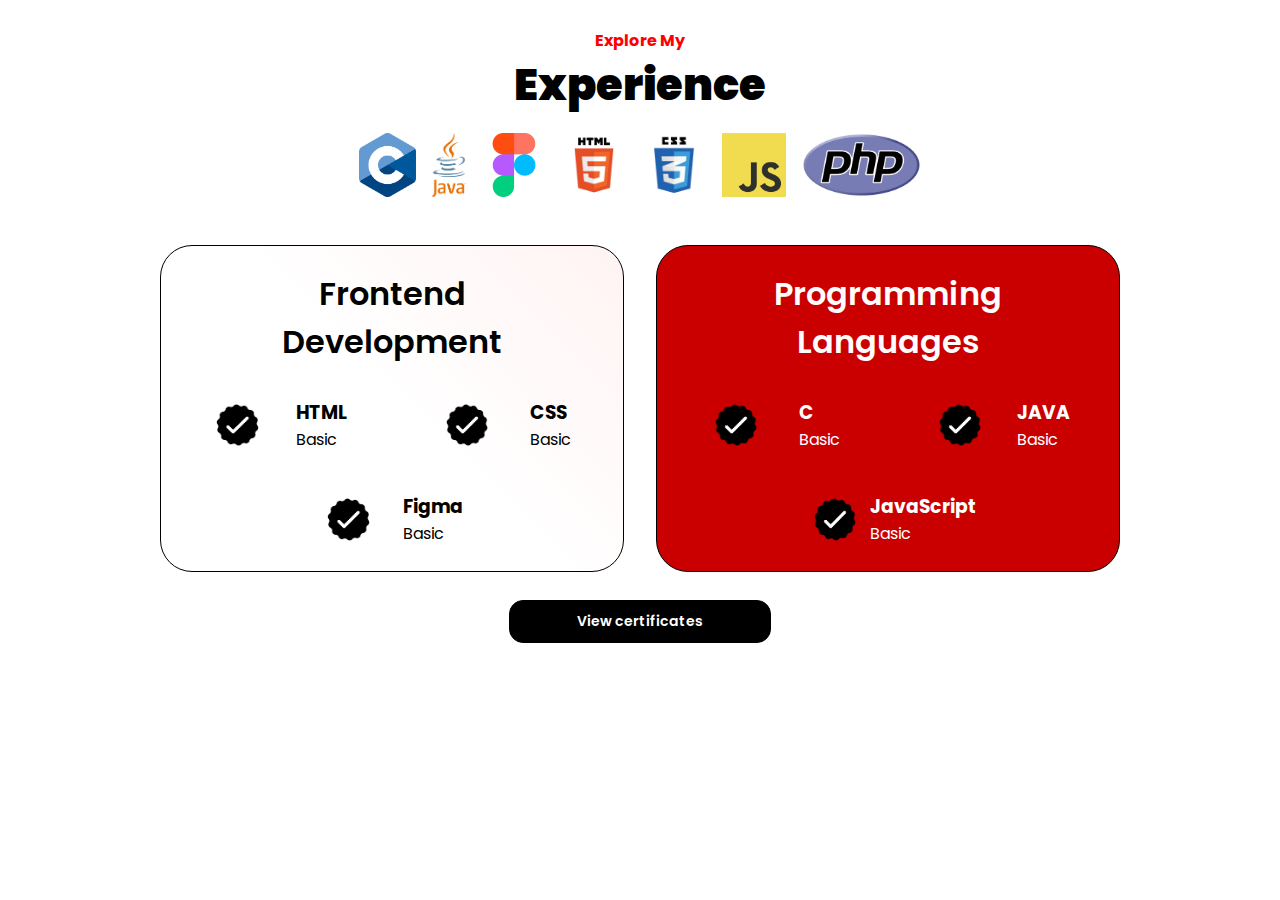
<file: experience.html>
<!DOCTYPE html>
<html lang="en">
<head>
    <meta charset="UTF-8">
    <meta name="viewport" content="width=device-width, initial-scale=1.0">
    <link rel="stylesheet" href="style.css">
    <title>My Experiences</title>
</head>
<body>
    <section id="exp">
        <div class="experience-left">
            <p class="ex-text">Explore My</p>
        <h1 class="title"><b>Experience </b></h1>
        </div>
      
  
        <div class="experience-details-container">
  
  <div id="socials-container1"> 
    <img
      src="./assets/c.png"
      alt="language"
      class="icon1"
    />
  
    <img
    src="./assets/java.png"
    alt="language"
    class="icon1"
  />
      
      <img
        src="./assets/figma.png"
        alt="language"
        class="icon1"
      />
     
    <img 
      src="./assets/html.png"
      alt="language" 
      class="icon1" 
      />
      <img
        src="./assets/css.png"
        alt="language"
        class="icon1"
      />
      <img
        src="./assets/JavaScript-logo.png"
        alt="language"
        class="icon1"
      />
      <img
      src="./assets/php.png"
      alt="language"
      class="icon1"
    />
          </div>
  
          <div class="about-containers">
            <div class="details-container">
              <h2 class="experience-sub-title1">Frontend<br> Development</h2>
              <div class="article-container">
                <article>
                  <img
                    src="./assets/checkmark.png"
                    alt="Experience icon"
                    class="icon"
                  />
                  <div>
                    <h3 >HTML</h3>
                    <p>Basic</p>
                  </div>
                </article>
  
                <article>
                  <img
                    src="./assets/checkmark.png"
                    alt="Experience icon"
                    class="icon"
                  />
                  <div>
                    <h3>CSS</h3>
                    <p>Basic</p>
                  </div>
                </article>
                <article>
                  <img
                    src="./assets/checkmark.png"
                    alt="Experience icon"
                    class="icon"
                  />
                  <div>
                    <h3>Figma</h3>
                    <p>Basic</p>
                  </div>
                </article>
            
  
              </div>
            </div>
            
            <div class="details-container2">
              <h2 class="experience-sub-title">Programming Languages</h2>
              <div class="article-container">
                <article>
                  <img
                    src="./assets/checkmark.png"
                    alt="Experience icon"
                    class="icon"
                  />
                  <div>
                    <h3 class="pogi">C</h3>
                    <p class="idol">Basic</p>
                  </div>
                </article>
                <article>
                  <img
                    src="./assets/checkmark.png"
                    alt="Experience icon"
                    class="icon"
                  />
                  <div>
                    <h3 class="pogi">JAVA</h3>
                    <p class="idol">Basic</p>
                  </div>
                </article>
                <article>
                  <img
                    src="./assets/checkmark.png"
                    alt="Experience icon"
                    class="icon"
                  />
                  <div>
                    <h3 class="pogi">JavaScript</h3>
                    <p class="idol">Basic</p>
                  </div>
                  
                </article>
              </div>
              
            </div>
          </div>
            <div class="btn-container-about">
              <a href="certificates.html" target="_blank"class="view certi">View certificates</a>
            </div>
        </div>
      </section>
</body>
</html>
</file>
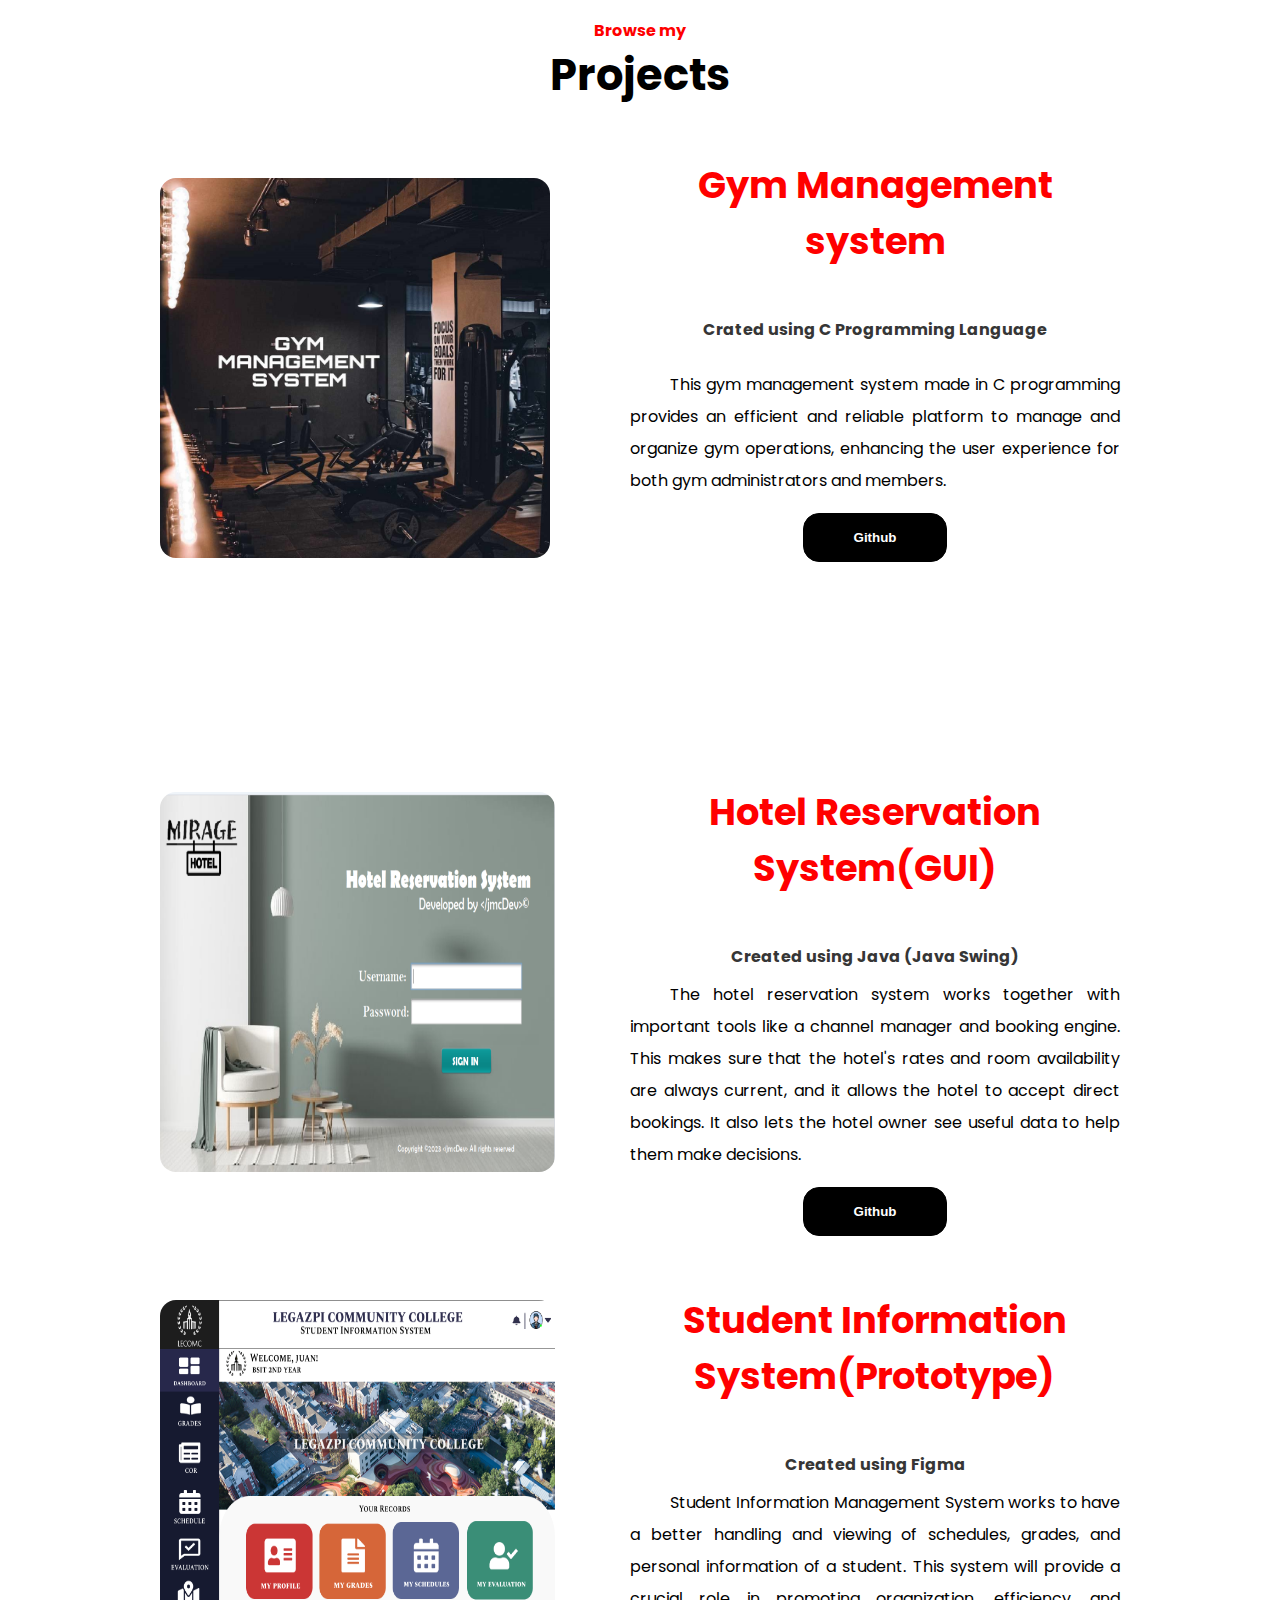
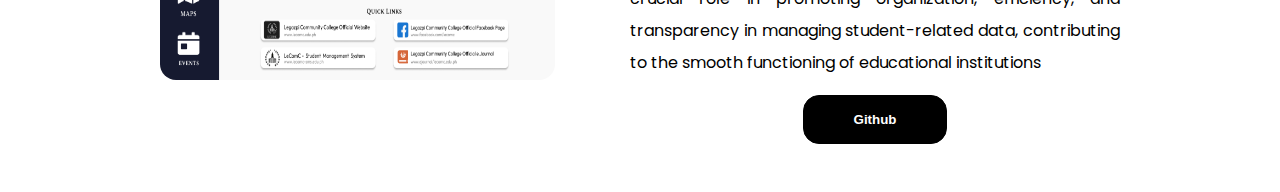
<file: projects.html>
<!DOCTYPE html>
<html lang="en">
<head>
    <meta charset="UTF-8">
    <meta name="viewport" content="width=device-width, initial-scale=1.0">
    <link href="style.css" rel="stylesheet">
    <script src="script.js"></script>
    <title>My Projects</title>
</head>
<body>
    <section id="projects">
        <div class="project_text"> 
  
          <div class="project-left">
         <p class="project_text_p1"><b>Browse my</b></p>
          <h1 class="title-project2">Projects</h1></div>
        </div>
       
        <div class="section-container">
          <div class="section__pic-container3">
            <img
              src="./assets/gym.jpg"
              alt="Profile picture"
              class="about-pic" 
              width="400px" height="380px"
            />
          </div>
  
          <div class="about-details-container">
            <div class="project-containers">
               <h1 class="title-project">Gym Management system</h1></div>
              <p class="project_text_p2"><b>Crated using C Programming Language</b></p>
        
            <div class="text-container">
              
              <p class="indent">
                This gym management system made in C programming provides
                 an efficient and reliable platform to manage and organize 
                 gym operations, enhancing the user experience for both gym
                  administrators and members.
              </p>
  
              <div class="btn-container-about">
              <button class="btn1 btn-color-1b" onclick="location.href='https://github.com/JeikuDevs'"> Github </button>
            </div>
  
            </div>
          </div>
  
        </div>
  
       <div class="project2">
          <div class="section-container">
          <div class="section__pic-container3">
            <img
              src="./assets/DASHBOARD 3.png"
              alt="Profile picture"
              class="about-pic" 
              width="395px" height="380px"
            />
          </div>
  
            <div class="about-details-container">
            <div class="project-containers">
               <h1 class="title-project"><br>Hotel Reservation System(GUI)</h1></div>
               <p class="project_text_p2"><b>Created using Java (Java Swing)</b></p>
        
            <div class="text-container">
              
              <p class="indent">
                The hotel reservation system works together with important tools like 
                a channel manager and booking engine. This makes sure that the hotel's rates
                 and room availability are always current, and it allows the hotel to accept direct bookings.
                  It also lets the hotel owner see useful data to help them make decisions.
  
              </p>
  
              <div class="btn-container-about">
              <button class="btn1 btn-color-1b" onclick="location.href='https://github.com/JeikuDevs'"> Github </button>
            </div>
  
            </div>
          </div>
  
          </div>
  
         
      </div>
       <div class="project1">
            <div class="section-container">
            <div class="section__pic-container3">
              <img
                src="./assets/DASHBOARD 1.png"
                alt="Profile picture"
                class="about-pic"
                width="395px" height="380px" 
              />
            </div>
    
              <div class="about-details-container">
              <div class="project-containers">
                 <h1 class="title-project"><br>Student Information System(Prototype)</h1></div>
                <p class="project_text_p2"><b>Created using Figma </b></p>
          
              <div class="text-container">
                
                <p class="indent">
                  Student Information Management System works to have a better 
  handling and viewing of schedules, grades, and personal information of a 
  student. This system will provide a crucial role in promoting organization, 
  efficiency, and transparency in managing student-related data, contributing 
  to the smooth functioning of educational institutions
    
                </p>
    
                <div class="btn-container-about">
                <button class="btn1 btn-color-1b" onclick="location.href='https://github.com/JeikuDevs'"> Github </button>
              </div>
    
              </div>
            </div>
    
            </div>
      </section>
</body>
</html>
</file>
<file: style.css>
/* GENERAL */

@import url("https://fonts.googleapis.com/css2?family=Poppins:wght@300;400;500;600&display=swap");

* {
  margin: 0;
  padding: 0;
}

body {
  font-family: "Poppins", sans-serif;
}

html {
  scroll-behavior: smooth;
}

p {
  color: rgb(0, 0, 0);
}

/* TRANSITION */

a,
.btn {
  transition: all 300ms ease;
}

/* DESKTOP NAV */

nav,
.nav-links {
  display: flex;
}

nav {
  justify-content: space-around;
  align-items: center;
  height: 17vh;
}

.nav-links {
  gap: 2rem;
  list-style: none;
  font-size: 1.5rem;
}

.a {
  color: black;
  text-decoration: none;
  text-decoration-color: white;
}

.a:hover {
  color: rgb(255, 0, 0);
  text-decoration: underline;
  text-underline-offset: 1rem;
  text-decoration-color: rgb(251, 0, 0);
}

.logo {
  font-size: 2rem;
}

.logo:hover {
  cursor: default;
}

/* HAMBURGER MENU */

#hamburger-nav {
  display: none;
}

.hamburger-menu {
  position: relative;
  display: inline-block;
}

.hamburger-icon {
  display: flex;
  flex-direction: column;
  justify-content: space-between;
  height: 24px;
  width: 30px;
  cursor: pointer;
}

.hamburger-icon span {
  width: 100%;
  height: 2px;
  background-color: rgb(0, 0, 0);
  transition: all 0.3 ease-in-out;
}

.menu-links {
  position: absolute;
  top: 100%;
  right: 0;
  background-color: rgb(227, 72, 72);
  border-radius: 20px;
  width: fit-content;
  max-height: 0;
  overflow:hidden;
  transition: all 0.3 ease-in-out;
}

.menu-links a {
  display: block;
  padding: 10px;
  text-align: center;
  font-size: 1.5rem;
  color: rgb(0, 0, 0);
  text-decoration: none;
  transition: all 0.3 ease-in-out;
}

.menu-links li {
  list-style: none;
}

.menu-links.open {
  max-height: 300px;
}

.hamburger-icon.open span:first-child {
  transform: rotate(45deg) translate(10px, 5px);
}

.hamburger-icon.open span:nth-child(2) {
  opacity: 0;
}

.hamburger-icon.open span:last-child {
  transform: rotate(-45deg) translate(10px, -5px);
}

.hamburger-icon span:first-child {
  transform: none;
}

.hamburger-icon span:first-child {
  opacity: 1;
}

.hamburger-icon span:first-child {
  transform: none;
}

/*---------------------------------------- SECTIONS */

section {
  padding-top: 2vh;
  height: 80vh;
  margin: 0 10rem;
  margin-bottom: 3rem;
  box-sizing: border-box;
  min-height: fit-content;
}

.section-container {
  display: flex;
}

/* ------------------------------------------PROFILE SECTION */

#profile {
  display: flex;
  justify-content: center;
  gap: 10rem;
  height: 80vh;
}
.section__pic-container{
 
  display: flex;
  margin: auto 0;

}
.myself{
  border-radius: 300px;
  width: 90%;
  height: 90%;
  position:relative;
  margin-left: 70px;
  margin-top: 10px;
}
.section__pic-container2,.section__pic-container3 {
  display: flex;
  margin: auto 0;
  height: 380px;
width: 390px;
}

.section__text {
  align-self: center;
  text-align: center;
  margin-left: -80px;
  margin-top: 10px;
}

.section__text p {
  font-weight: 600;
  
}

.section__text__p1 {
  text-align: center;
}

.section__text__p2 {
  font-size: 1.75rem;
  margin-bottom: 1rem;
  text-align: center;
  color: red;
}

.title1 {
  font-size: 2.1rem;
  text-align: center;
}



/*------------------------------------------ ICONS --------------*/
#socials-container {
  display: flex;
  justify-content: center;
  margin-top: 1rem;
  gap: 0.4rem;
  margin-left: 15px;
  
}
#socials-container1 {
  display: flex;
  justify-content:center;
  margin-top: 1rem;
  gap: 1rem;
  padding-bottom: 1rem;

 
}

.icon {
  cursor: pointer;
  height: 3.4rem;
    transition: transform .2s;
 
}
.icon:hover{
  transform: scale(1.1); 
  
}
.icon1{
  cursor: pointer;
  height: 4rem;
 
  transition: transform .2s;
}
.icon1:hover{
  transform: scale(1.1); 
}

/*------------------------------------------ BUTTONS-------------------------------- */

.btn-container {
  display: flex;
  justify-content: center;
  margin-top: 1rem;
  
}

.btn {
  font-weight: 600;
  transition: all 300ms ease;
  padding: 1rem;
  width: 8rem;
  border-radius: 1rem;
}

.btn-color-1
 {
  border: rgb(0, 0, 0) 0.1rem solid;
  background-color: white;
  color: black;
}

.btn-color-1:hover {
  background: rgb(242, 242, 242);
  color: rgb(0, 0, 0);
   cursor: pointer;
}



.btn-container {
  gap: 1rem;
}


/*------------------------------------------about button-------------------------------*/

.btn-container-about {
  display: flex;
  justify-content: center;
  gap: 1rem;
  margin-top: 1rem;
  
}

.btn1 {
  font-weight: 600;
  transition: all 300ms ease;
  padding: 1rem;
  width:9rem;
  border-radius: 1rem;
}
.btn2 {
  font-weight: 600;
  transition: all 300ms ease;
  padding: 1rem;
  width:9rem;
  border-radius: 1rem;
}

.resume{
  text-decoration: none;
  transition: all 300ms ease;
  padding: 1rem;
  width:6rem;
  border-radius: 1rem;
  font-size: 14px;
  border: rgb(0, 0, 0) 0.1rem solid;
  background-color: black;
  color: white;
}
.resume:hover{
  background: rgb(30, 30, 30);
  color: rgb(255, 255, 255);
    cursor: pointer;
}

.btn-color-1b
 {
  border: rgb(0, 0, 0) 0.1rem solid;
  background-color: black;
  color: white;
}


.btn-color-1b:hover {
  background: rgb(255, 255, 255);
  color: rgb(0, 0, 0);
    cursor: pointer;
}



.btn-container-about {
  gap: 1rem;
}

/*------------------------------------------------------ ABOUT SECTION -------------------- */

#about {
  position: relative;
  margin-top: -120px;
 
}
.about-left{
  margin-left: 400px;
}
.about__text {

  align-self: center;
  text-align: center;
}

.about_text_p1{
  text-align: center;
  margin-top: 20px;
  color: red;
}
.title-about{
  font-size: 2.7rem;
  text-align: center;
  color: rgb(0, 0, 0);
}

.about-containers {
  gap: 2rem;
  margin-bottom: 2rem;
  margin-top: 2rem;
}

.about-details-container {
  justify-content: center;
  flex-direction: column;
}

.about-containers,
.about-details-container {
  display: flex;
}

.about-pic {
  border-radius: 2rem;
  transition: transform .2s;
}
.about-pic:hover{
  transform: scale(1.1  ,1);
}


.details-container {
  padding: 1.5rem;
  flex: 1;
  background: white;
  border-radius: 2rem;
  border: rgb(0, 0, 0) 0.1rem solid;
  border-color: rgb(0, 0, 0);
  text-align: center;
}

.details-container3 {
  padding: 1.5rem;
  flex: 1;
  background: white;
  border-radius: 2rem;
  border: rgb(0, 0, 0) 0.1rem solid;
  border-color: rgb(0, 0, 0);
  text-align: center;
}


.details-container {
  padding: 1.5rem;
  flex: 1;
  background: white;
  border-radius: 2rem;
  border: rgb(0, 0, 0) 0.1rem solid;
  border-color: rgb(0, 0, 0);
  text-align: center;
}


.details-container1 {
  padding: 1.5rem;
  flex: 1;
  background: rgb(255, 255, 255);
  border-radius: 2rem;
  border: rgb(0, 0, 0) 0.1rem solid;
  border-color: rgb(0, 0, 0);
  text-align: center;
}
.details-container2 {
  padding: 1.5rem;
  flex: 1;
  background: rgb(202, 0, 0);
  border-radius: 2rem;
  border: rgb(0, 0, 0) 0.1rem solid;
  border-color: rgb(0, 0, 0);
  text-align: center;
}
.hm1{
color: black;
}
.hm2{
color: white;
}
  .pogi,.idol{
    color: white;
  }
.view{
  text-decoration: none;
  color: white;
  background-color: black;
  width: 25%;
  padding: 5px;
  text-align: center;
  border-radius: 14px;
  font-weight: 600;
  font-size: 14px;       
  border: rgb(0, 0, 0) 0.1rem solid;
}
.view:hover{
  background-color:white ;
  color: black;

}

.section-container {
  gap: 4rem;
  height: 80%;
}

.section__pic-container {
  height: 400px;
  width: 400px;
  margin: auto 0;
}

/* ----------------------------------------------EXPERIENCE SECTION ------------------------*/

#experience {
  position: relative;
  margin-top: 12rem;
  margin-bottom: 20rem;
}

.experience-sub-title {
  color: rgb(255, 253, 253);
  font-weight: 600;
  font-size: 2rem;
  margin-bottom: 2rem;
}
.experience-sub-title1 {
  color: rgb(0, 0, 0);
  font-weight: 600;
  font-size: 2rem;
  margin-bottom: 2rem;
}
.experience-details-container {
  display: flex;
  justify-content: center;
  flex-direction: column;
}
.experience-details-container2 {
  display: flex;
  justify-content: center;
  flex-direction: column;
}

.article-container {
  display: flex;
  text-align: initial;
  flex-wrap: wrap;
  flex-direction: row;
  gap: 2.5rem;
  justify-content: space-around;
}
.certi{
  margin-top: -20px;
  padding: 10px;
}

article {
  display: flex;
  width: 10rem;
  justify-content: space-around;
  gap: 0.5rem;
}

article .icon {
  cursor: default;
}

/*---------------------------------------------- PROJECTS SECTION ---------------------------*/

#projects {
  position: relative;
  
}
.project-left{
  margin-bottom: 50px;
}
.project__text {
  align-self: right;
  text-align: right;
  
}

.project_text_p1{
  text-align: center; 
  color: rgb(254, 0, 0);
  height: 10%;

}
.project_text_p2{
  text-align: center;
  color: rgb(54, 54, 54);
  height: 10%;

}
.title-project{
  font-size: 2.3rem;
  text-align: center;
  color: rgb(255, 0, 0);


}
.title-project2{
  font-size: 2.7rem;
  text-align: center;
  color: rgb(0, 0, 0);
  margin-bottom: 1rem;
}


.project-containers {
  gap: 2rem;
  margin-bottom: 3rem;

 
}

.about-details-container {
  justify-content: right;
  flex-direction: column;
}

.about-containers,
.about-details-container {
  display: flex;
}

.about-pic {
  border-radius: 1rem;
 
}

.details-container,.details-container1 {
  padding: 1.5rem;
  flex: 1;
  background: white;
  border-radius: 2rem;
  border: rgb(0, 0, 0) 0.1rem solid;
  border-color: rgb(0, 0, 0);
  text-align: center;
 background:linear-gradient(45deg,rgb(255, 255, 255),rgb(255, 255, 255),rgb(255, 223, 223),rgb(255, 255, 255),rgb(213, 209, 209) );
  background-size: 700% 300%;
  animation: color 7s ease-in-out infinite;
}
@keyframes color {
  0%{
    background-position: 0 50%;
  }
  50%{
    background-position: 100% 50%;
  }
  100%{
    background-position: 0 50%;
  }
}

.section-container {
  gap: 5rem;
  height: 60%;
}

.section__pic-container {
  height: 450px;
  width: 450px;
  margin: auto 0;
  
}

.text-container{
  line-height: 2;
  margin-top: 10px;
  text-align: justify;
}

.project2,.project3{
margin-top: 150px;
}

.indent{
  text-indent: 40px;
}



/* --------------------------------------------------------------CONTACT -----------------------*/

#contact {
  display: flex;
  justify-content: center;
  flex-direction: column;
  margin-top: 74rem;
}

.contact-info-upper-container {
  display: flex;
  justify-content: center;
  margin: 1rem auto;
  padding: 0.5rem;
  
}
.icon4 {
  cursor: pointer;
  height: 3rem;
  width: 83px;
  height: auto;
 
 
}

.contact__text__p2 {
  font-size: 3.7rem;
  margin-bottom: 1rem;
  text-align: center;
  color: red;
  
}
.title_contact {
  font-size: 2.5rem;
  text-align: center;
}
.title_contact2 {
  font-size: 1.7rem;
  padding-top: 60px;
  padding-left:400px;
  text-align: Left;
}


.contact-info-container {
  display: flex;
  align-items: center;
  justify-content: center;
  gap: 0.5rem;
  margin: 0.5rem;
  
}

.contact-info-container p {
  font-size: larger;
}

.contact-icon {
  cursor: default;
}

form{
  margin-top: 10px;
  max-width: 400px;
  min-width: 300px;
  text-align: center;
  margin-left: 450px;


}
fieldset{
  background-color: rgba(177, 177, 177, 0.416);
  padding-top: 10px;
  padding-bottom: 5px;
  border-radius: 5px;
  border-color: rgb(0, 0, 0);
  
}
input{
  padding-top: 8px;
  border: 2px;
  border-radius: 2px;
  background-color: rgba(251, 251, 251, 0.942);
  margin-block-end:10px;
 
}
.bt{
  font-size: 18px;
  padding: 5px;
  border-radius: 7px;
  margin-left: 80px;
  color: rgba(0, 0, 0, 0.724);
  background-color: rgba(255, 255, 255, 0.107);

}




/*------------------------------------------------------ FOOTER SECTION --------------------*/

footer {

  height: 10px;
  margin: 0 1rem;
}

footer p {
  text-align: center;
}



#profile2 {
  display: flex;
  justify-content: center;
  gap: 10rem;
  height: 80vh;
}



.section__text1 {
  align-self: center;
  text-align: center;
}

.section__text p {
  font-weight: 600;
}

.section__text__p2{
  text-align: center;
  color: red;
  font-size:31px;
}

.section__text__p3 {
  font-size: 3rem;
  margin-bottom: 1rem;
  text-align: center;
  color: rgb(0, 0, 0);
}

.title {
  font-size: 2.7rem;
  text-align: center;
}



/*------------------------------------------------------ ICONS ---------------------*/
#socials-container3 {
  display: flex;
  justify-content: center;
  margin-top: 1.3rem;
  gap: 0.9rem;
  
}

.icon3 {
  cursor: pointer;
  height: 4.2rem;
  transition: transform .2s; /* Animation */
  
}
.icon3:hover{

    transform: scale(1.1); 
   

}

.experience-left{
  text-align: center;

}
.ex-text{
  font-weight: bold;
  color: red;
}




/*-----------------------------------------------------------------------------about new page-------------*/

.educ{
  background-color: rgb(240, 237, 237);
  border: rgb(255, 255, 255) solid 2px;
  color: rgba(10, 10, 10, 0.574);
  width: 100%;
  font-size: 27px;
  padding:4px;
  border-radius: 4px;
  margin-bottom: 10px;
  margin-top: 30px;
  
  font-weight: bolder;

  
}
.about-pics{
  margin-top: 30px;
  border-radius: 15px;
  height: 425px;

}
.tables{
  width: 100%;
  border-radius: 10px;
  background:linear-gradient(45deg,rgb(153, 211, 244),rgb(25, 168, 244), rgb(119, 234, 77),rgb(238, 140, 87),rgb(243, 106, 106));
  background-size: 300% 300%;
  animation: color 5s ease-out infinite;
}
@keyframes color {
  0%{
    background-position: 0 50%;
  }
  50%{
    background-position: 100% 50%;
  }
  100%{
    background-position: 0 50%;
  }
  
}


th{
  height: 70px;

}

th,td{
 padding: 10px 0px 20px 0px;
 
}

.line{
  text-decoration:underline;
}
.school{
  text-align: center;
  padding-right: 80px;
}
td{
  font-size: 18px;
  text-align:start;
  padding-left: 35px;
  padding-right: 10px;
}
.home{
  color: rgb(0, 0, 0);
  font-size: 20px;
  text-decoration: none;
  font-weight: 400;
}
.home:hover{
  color: red;
}
.gallery {
  display:flex;
  flex-direction:row;
  flex-wrap:wrap;
  justify-content:flex-start;
  align-items:flex-start;
  gap:8px;
  max-width: 1400px;
  margin: 0 auto;
  padding: 20px 1px;
  margin-left: 10px;
}

.gallery img {
  
  width: 230px;
  height: 300px;
  object-fit: cover;
  border-radius: 10px;
  transition: 0.5s;
}

.gallery::after {
  content: "";
  width: 350px;
}
.gallery img:hover{
  transform: scale(1.1,1.1);
}


.more{
  text-decoration: none;
  color: white;
  background-color: black;
  padding: 15px;
  border-radius: 10px;
  border: rgb(0, 0, 0) 0.1rem solid;
  font-size: 16px;
}
.more:hover{
  background-color: white;
  color: black;
}
.more-pic{
  margin-top: 10px;
  text-align: center;
  padding-bottom: 100px;
  
  
}
.hide{
  display: none;
}

.hel{
 position: absolute;
  margin-left: 240px;
  margin-top: 10px;
  
}
.pato{
 width: 12rem;
 height: 12rem;
 margin-top: 13px;
}
.name{

margin-left:470px;
margin-top: 60px;

 margin-bottom: 50px;
 
}
.tt{
  font-weight: 800;
}
.name p{
  padding: 1px;
}
#me{
  color: rgba(0, 0, 0, 0.873);
  font-size: 40px;
}



#con{
margin-top: 90px;
}
#exp{
  margin-top: 10px;
}
</file>
